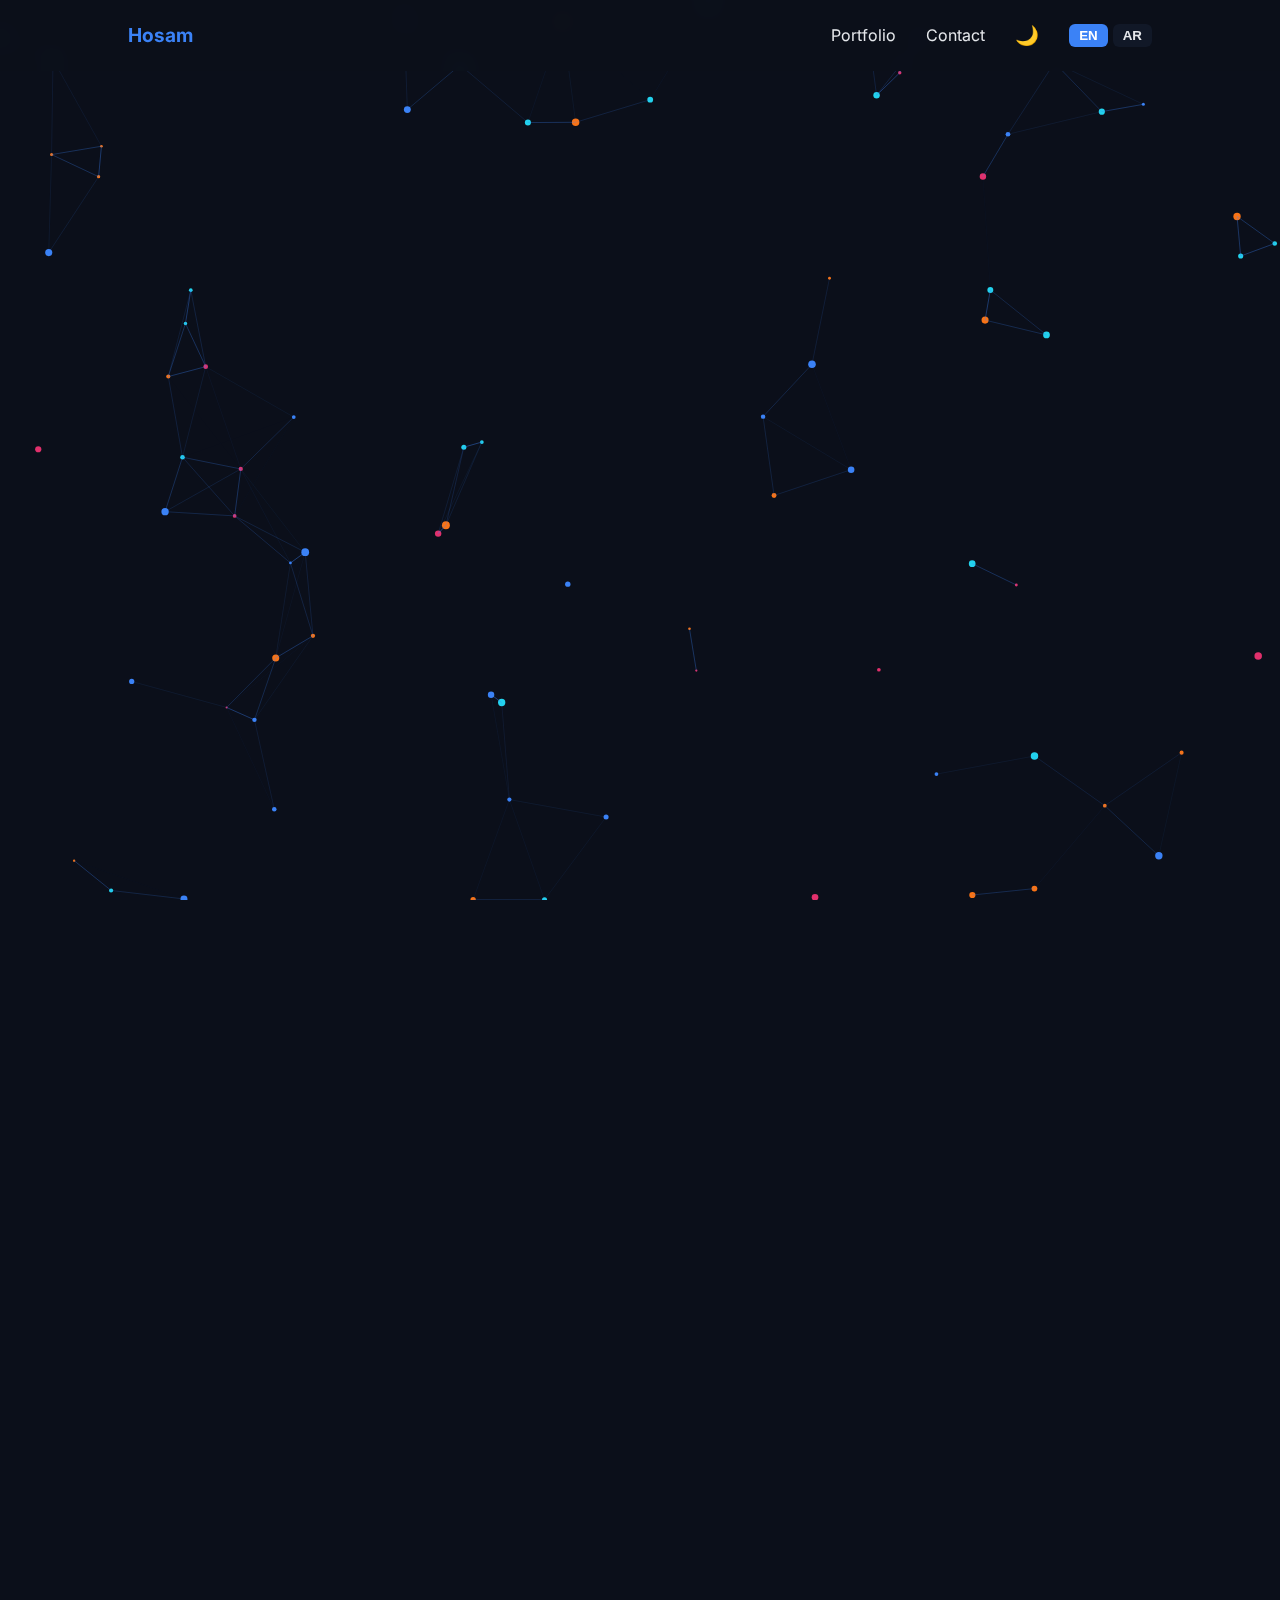
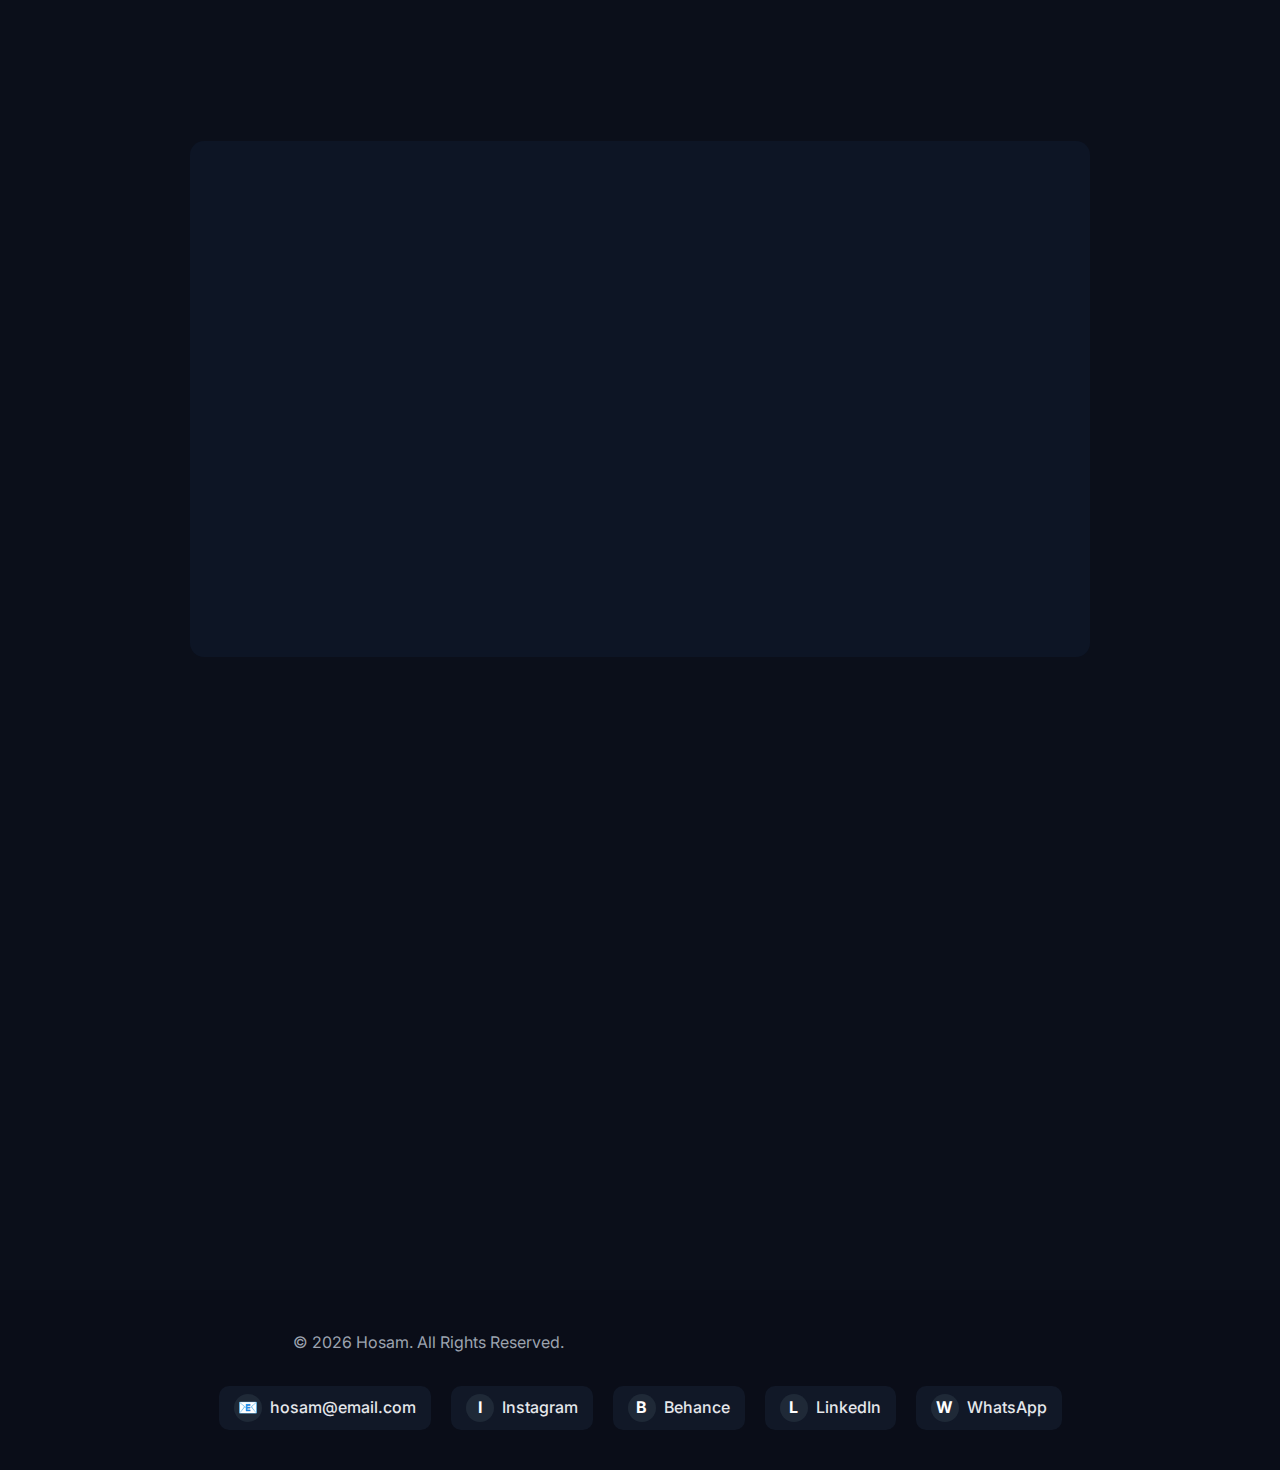
<file: future3/index.html>
<!DOCTYPE html>
<html lang="en">
<head>
  <meta charset="UTF-8" />
  <meta name="viewport" content="width=device-width, initial-scale=1.0" />
  <title>Hosam | Portfolio</title>

  <!-- CSS -->
  <link rel="stylesheet" href="style.css">

  <!-- Google Font -->
  <link href="https://fonts.googleapis.com/css2?family=Inter:wght@300;400;600;700&display=swap" rel="stylesheet">
</head>
<body>

  <!-- Navbar -->
<header class="navbar">
  <div class="logo">Hosam</div>

  <nav class="nav-links">
    <a href="#portfolio">Portfolio</a>
    <a href="#contact">Contact</a>
    <button id="themeToggle">🌙</button>
    <div class="lang-switcher">
      <button onclick="setLanguage('en')" class="active">EN</button>
      <button onclick="setLanguage('ar')">AR</button>
    </div>
  </nav>

  <button class="mobile-menu-btn" id="mobileMenuBtn">☰</button>
</header>


  <!-- HERO -->
  <section class="hero reveal">
    <h1>Hi, I'm Hosam</h1>
    <h2>Creative Designer & Tech Branding Specialist</h2>
    <p>
      I design modern logos and social media visuals that help brands stand out.
    </p>

    <div class="buttons">
      <a href="#portfolio" class="btn">View My Work</a>
      <a href="#contact" class="btn secondary">Contact Me</a>
    </div>
  </section>

  <!-- PORTFOLIO -->
  <section id="portfolio" class="reveal">
    <h2>Portfolio</h2>

    <h3>Logos</h3>
    <div class="grid">
      <div class="card">NexaTech Logo</div>
      <div class="card">Logizy Logo</div>
      <div class="card">FutureX Logo</div>
      <div class="card">ByteCore Logo</div>
      <div class="card">Personal Logo</div>
    </div>

    <h3 class="space">Social Media Posts</h3>
    <div class="grid">
      <div class="card">Tech Startup Post</div>
      <div class="card">AI Post</div>
      <div class="card">Branding Post</div>
      <div class="card">Web Development Post</div>
      <div class="card">Motivation Quote</div>
    </div>
  </section>

  <!-- ABOUT -->
<section id="about">
  <div class="about-container reveal">
    <h2>About Me</h2>
    <p>
      I’m Hosam, a creative designer specialized in clean and modern visuals. 
      I help startups and businesses craft strong brand identities that stand out in a competitive market.
    </p>
    <p>
      With a passion for design and technology, I combine creativity with strategy to deliver impactful results.
    </p>
    <a href="#contact" class="btn">Get in Touch</a>
  </div>
</section>


  <!-- SERVICES -->
  <section class="reveal">
    <h2>Services</h2>
    <div class="grid">
      <div class="card">Logo Design</div>
      <div class="card">Social Media Design</div>
      <div class="card">Brand Identity</div>
      <div class="card">Startup Branding</div>
    </div>
  </section>

  <!-- CONTACT -->
  <section id="contact" class="reveal">
    <h2>Contact</h2>
    <p>Email: hosam@email.com</p>
    <p>Instagram: @hosam.design</p>
  </section>

  <!-- Footer -->
<footer>
  <p>© 2026 Hosam. All Rights Reserved.</p>
  <div class="footer-links">
    <a href="mailto:hosam@email.com" class="email">
      <span class="icon">📧</span> hosam@email.com
    </a>
    <a href="https://instagram.com/hosam.design" target="_blank" class="instagram">
      <span class="icon">I</span> Instagram
    </a>
    <a href="https://www.behance.net/" target="_blank" class="behance">
      <span class="icon">B</span> Behance
    </a>
    <a href="https://www.linkedin.com/" target="_blank" class="linkedin">
      <span class="icon">L</span> LinkedIn
    </a>
    <a href="https://wa.me/201234567890" target="_blank" class="whatsapp">
      <span class="icon">W</span> WhatsApp
    </a>
  </div>
</footer>
<canvas id="bgParticles"></canvas>
<!-- Back to Top Button -->
<button id="backToTop">↑</button>



  <!-- JS -->
  <script src="script.js"></script>
</body>
</html>
</file>
<file: future3/style.css>
:root {
  --bg: #0B0F1A;
  --primary: #3B82F6;
  --accent: #22D3EE;
  --text: #E5E7EB;
  --muted: #9CA3AF;
}

* {
  margin: 0;
  padding: 0;
  box-sizing: border-box;
}

/* Navbar */
.navbar {
  position: fixed;
  top: 0;
  width: 100%;
  padding: 20px 10%;
  display: flex;
  justify-content: space-between;
  align-items: center;
  background: rgba(11, 15, 26, 0.9);
  backdrop-filter: blur(10px);
  z-index: 1000;
}

.navbar .nav-links a {
  position: relative;
  text-decoration: none;
  color: var(--text);
  margin-right: 15px;
}

.navbar .nav-links a::after {
  content: "";
  position: absolute;
  width: 0;
  height: 2px;
  background: var(--primary);
  left: 0;
  bottom: -6px;
  transition: 0.3s;
}

.navbar .nav-links a:hover::after {
  width: 100%;
}


.logo {
  font-size: 1.2rem;
  font-weight: 700;
  color: var(--primary);
}

#themeToggle {
  background: none;
  border: none;
  font-size: 1.2rem;
  cursor: pointer;
}

/* Mobile Menu */
.mobile-menu-btn {
  display: none;
  background: none;
  border: none;
  font-size: 1.5rem;
  color: var(--text);
  cursor: pointer;
}

/* Mobile Responsive */
@media (max-width: 768px) {
  .navbar .nav-links {
    position: fixed;
    top: 70px;
    right: -100%;
    width: 200px;
    height: calc(100% - 70px);
    background: var(--bg);
    flex-direction: column;
    align-items: flex-start;
    padding: 20px;
    gap: 20px;
    transition: 0.3s;
    z-index: 999;
  }

  .navbar .nav-links.active {
    right: 0;
  }

  .mobile-menu-btn {
    display: block;
  }

  .navbar .nav-links a {
    margin: 0;
  }
}
.nav-links {
  display: flex;
  align-items: center;
  gap: 15px;
  position: relative;
}


/* Body */
body {
  font-family: 'Inter', sans-serif;
  background: var(--bg);
  color: var(--text);
  line-height: 1.6;
}

body.light {
  --bg: #F9FAFB;
  --text: #111827;
  --muted: #6B7280;
}

body.light .card {
  background: #E5E7EB;
}

section {
  padding: 80px 10%;
}

h1 {
  font-size: 3rem;
}

h2 {
  margin-bottom: 20px;
}

h3 {
  margin-bottom: 15px;
}

p {
  color: var(--muted);
  max-width: 600px;
}

.space {
  margin-top: 60px;
}

/* HERO */
.hero {
  min-height: 100vh;
  display: flex;
  flex-direction: column;
  justify-content: center;
}
body[dir="rtl"] {
  direction: rtl;
  text-align: right;
}

.lang-switcher {
  display: flex;
  gap: 5px;
  margin-left: 15px; /* مسافة صغيرة بين الأزرار */
}

.lang-switcher button {
  padding: 4px 10px;
  border-radius: 6px;
  border: none;
  cursor: pointer;
  background: #111827;
  color: var(--text);
  font-weight: 600;
  transition: 0.3s;
}

.lang-switcher button.active,
.lang-switcher button:hover {
  background: var(--primary);
  color: white;
}


.buttons {
  margin-top: 25px;
}

.btn {
  display: inline-block;
  padding: 12px 28px;
  margin-right: 15px;
  background: var(--primary);
  color: white;
  border-radius: 8px;
  font-weight: 600;
  text-decoration: none;
}

.btn.secondary {
  background: transparent;
  border: 1px solid var(--primary);
}

/* GRID */
.grid {
  display: grid;
  grid-template-columns: repeat(auto-fit, minmax(220px, 1fr));
  gap: 25px;
  margin-top: 30px;
}

.card {
  background: #111827;
  padding: 30px;
  border-radius: 14px;
  text-align: center;
  transition: all 0.4s ease;
  position: relative;
  overflow: hidden;
}

.card::after {
  content: "";
  position: absolute;
  top:0; left:0; width:100%; height:100%;
  background: linear-gradient(120deg, rgba(59,130,246,0.2), rgba(22,163,74,0.2));
  opacity: 0;
  transition: 0.4s;
  border-radius: 14px;
}

.card:hover {
  transform: translateY(-10px) rotate(-1deg) scale(1.05);
  box-shadow: 0 15px 40px rgba(59,130,246,0.3);
}

.card:hover::after {
  opacity: 1;
}



footer {
  text-align: center;
  padding: 40px 10%;
  color: var(--muted);
  background: #0A0D18;
  display: flex;
  flex-direction: column;
  gap: 15px;
}

footer p {
  margin-bottom: 15px;
}

.footer-links {
  display: flex;
  flex-wrap: wrap;
  justify-content: center;
  gap: 20px;
}

.footer-links a {
  display: flex;
  align-items: center;
  gap: 8px;
  text-decoration: none;
  color: var(--text);
  font-weight: 500;
  transition: all 0.3s ease;
  background: #111827;
  padding: 8px 15px;
  border-radius: 10px;
  transform: translateY(0);
}

/* Circle Icon */
.footer-links a .icon {
  display: flex;
  justify-content: center;
  align-items: center;
  width: 28px;
  height: 28px;
  border-radius: 50%;
  background: #1F2937;
  color: white;
  font-weight: bold;
  transition: all 0.3s ease;
  
}

/* Hover Colors + Animation لكل منصة */
.footer-links a.email:hover {
  background: #F97316; /* برتقالي */
}

.footer-links a.instagram:hover {
  background: #E1306C;
}

.footer-links a.behance:hover {
  background: #1769FF;
}

.footer-links a.linkedin:hover {
  background: #0A66C2;
}

.footer-links a.whatsapp:hover {
  background: #25D366;
}

.footer-links a:hover {
  color: white;
  transform: scale(1.08);
}

.footer-links a:hover .icon {
  transform: scale(1.2) rotate(10deg);
  background: rgb(67, 12, 12);
  color: inherit;
}


/* Scroll Reveal */
.reveal {
  opacity: 0;
  transform: translateY(40px);
  transition: 0.8s ease;
}

.reveal.active {
  opacity: 1;
  transform: translateY(0);
}
/* Hero Animated Gradient Text */
.hero h1 {
  font-size: 3rem;
  background: linear-gradient(90deg, #3B82F6, #22D3EE, #F97316, #E1306C);
  background-size: 400% 100%;
  -webkit-background-clip: text;
  -webkit-text-fill-color: transparent;
  animation: gradientMove 8s linear infinite;
}

@keyframes gradientMove {
  0% { background-position: 0% 50%; }
  50% { background-position: 100% 50%; }
  100% { background-position: 0% 50%; }
}

/* Buttons Hover */
.btn:hover {
  box-shadow: 0 8px 20px rgba(59,130,246,0.4);
  transform: translateY(-3px);
}

.btn.secondary:hover {
  background: var(--primary);
  color: white;
}

#bgParticles {
  position: fixed;
  top: 0;
  left: 0;
  width: 100%;
  height: 100%;
  z-index: -1; /* خلف كل العناصر */
  pointer-events: none; /* لا يتفاعل مع الماوس */
}
/* About Section */
#about {
  background: rgba(59, 130, 246, 0.05);
  padding: 80px 10%;
  border-radius: 14px;
  text-align: left;
  max-width: 900px;
  margin: 50px auto;
  line-height: 1.8;
  font-size: 1.1rem;
  color: var(--text);
  transition: background 0.3s, color 0.3s;
}


.about-container {
  max-width: 800px;
  margin: 0 auto;
  text-align: center;
}

body.light #about {
  background: #FFFFFF;
  color: #111827;
}

#about h2 {
  font-size: 2.5rem;
  margin-bottom: 20px;
  color: var(--primary);
}

#about p {
  margin-bottom: 20px;
}

#about p {
  color: var(--text);
  font-size: 1.1rem;
  line-height: 1.8;
  margin-bottom: 15px;
}

#about .btn {
  margin-top: 20px;
  padding: 12px 28px;
  font-weight: 600;
  border-radius: 8px;
  background: var(--primary);
  color: white;
  text-decoration: none;
  transition: 0.3s ease;
}

#about .btn:hover {
  transform: translateY(-3px);
  background: var(--accent);
}

/* Back to Top Button */
#backToTop {
  position: fixed;
  bottom: 40px;
  right: 40px;
  background: var(--primary);
  color: white;
  border: none;
  padding: 12px 16px;
  border-radius: 50%;
  font-size: 1.5rem;
  cursor: pointer;
  box-shadow: 0 5px 15px rgba(0,0,0,0.3);
  opacity: 0;
  visibility: hidden;
  transition: opacity 0.3s, transform 0.3s;
  z-index: 1000;
}

#backToTop:hover {
  background: var(--accent);
  transform: translateY(-3px);
}

body.light #backToTop {
  background: var(--primary);
  color: white;
}
</file>
